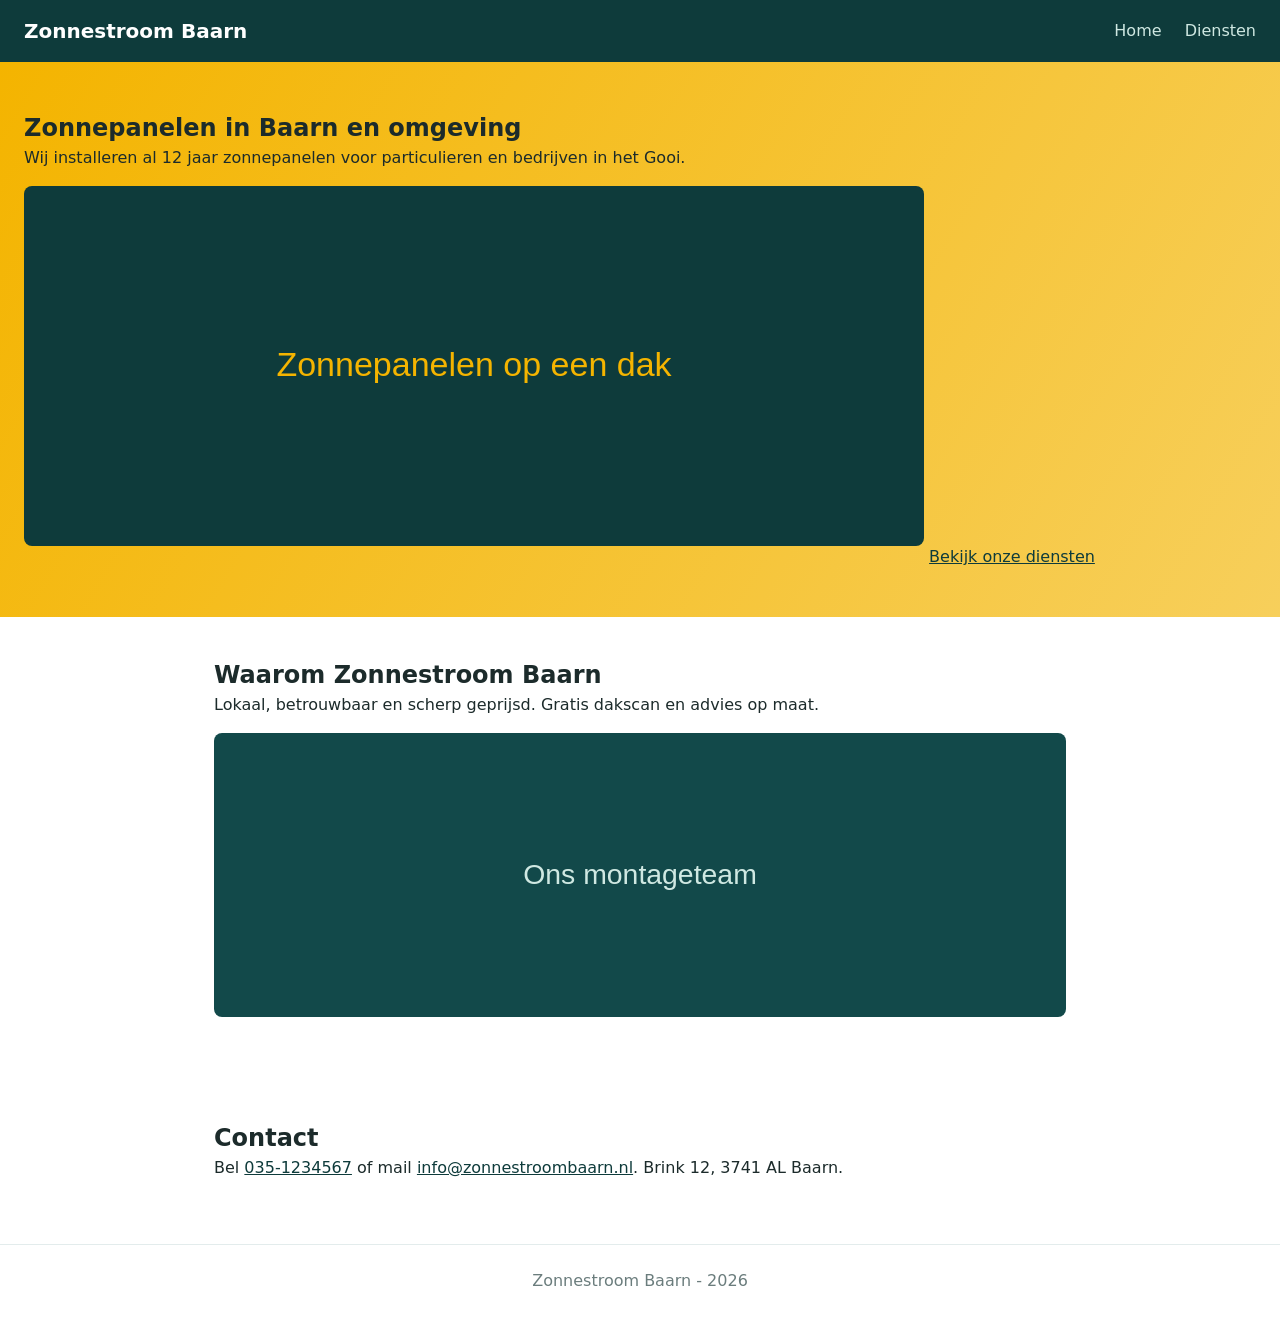
<file: index.html>
<!DOCTYPE html>
<html lang="nl">
<head>
  <meta charset="utf-8">
  <meta name="viewport" content="width=device-width, initial-scale=1">
  <title>Zonnepanelen in Baarn | Zonnestroom Baarn - installatie &amp; advies</title>
  <meta name="description" content="Zonnepanelen laten installeren in Baarn en het Gooi? Zonnestroom Baarn installeert al 12 jaar voor particulieren en bedrijven. Gratis dakscan en advies op maat.">
  <link rel="canonical" href="https://samuelyael.github.io/seo-demo/">
  <meta property="og:type" content="website">
  <meta property="og:title" content="Zonnepanelen in Baarn | Zonnestroom Baarn">
  <meta property="og:description" content="12 jaar ervaring met zonnepanelen in Baarn en het Gooi. Gratis dakscan en advies op maat.">
  <meta property="og:url" content="https://samuelyael.github.io/seo-demo/">
  <meta property="og:image" content="https://samuelyael.github.io/seo-demo/og.png">
  <meta name="twitter:card" content="summary_large_image">
  <link rel="stylesheet" href="style.css">
  <script type="application/ld+json">
  {
    "@context": "https://schema.org",
    "@type": "LocalBusiness",
    "name": "Zonnestroom Baarn",
    "url": "https://samuelyael.github.io/seo-demo/",
    "telephone": "+31-35-1234567",
    "email": "info@zonnestroombaarn.nl",
    "address": {
      "@type": "PostalAddress",
      "streetAddress": "Brink 12",
      "postalCode": "3741 AL",
      "addressLocality": "Baarn",
      "addressCountry": "NL"
    },
    "areaServed": "Het Gooi",
    "description": "Installatie, onderhoud en reiniging van zonnepanelen in Baarn en omgeving."
  }
  </script>
</head>
<body>
  <header class="topbar">
    <div class="logo">Zonnestroom Baarn</div>
    <nav class="nav" aria-label="Hoofdmenu">
      <a href="index.html">Home</a>
      <a href="diensten.html">Diensten</a>
    </nav>
  </header>

  <main>
    <section class="hero">
      <h1>Zonnepanelen in Baarn en omgeving</h1>
      <p>Wij installeren al 12 jaar zonnepanelen voor particulieren en bedrijven in het Gooi.</p>
      <img src="hero.svg" alt="Zonnepanelen ge&iuml;nstalleerd op een schuin dak in Baarn">
      <a href="diensten.html">Bekijk onze diensten</a>
    </section>

    <section class="section">
      <h2>Waarom Zonnestroom Baarn</h2>
      <p>Lokaal, betrouwbaar en scherp geprijsd. Gratis dakscan en advies op maat.</p>
      <img src="team.svg" alt="Het montageteam van Zonnestroom Baarn">
    </section>

    <section class="section">
      <h2>Contact</h2>
      <p>Bel <a href="tel:+31351234567">035-1234567</a> of mail
        <a href="mailto:info@zonnestroombaarn.nl">info@zonnestroombaarn.nl</a>.
        Brink 12, 3741 AL Baarn.</p>
    </section>
  </main>

  <footer class="footer">Zonnestroom Baarn - 2026</footer>
</body>
</html>
</file>
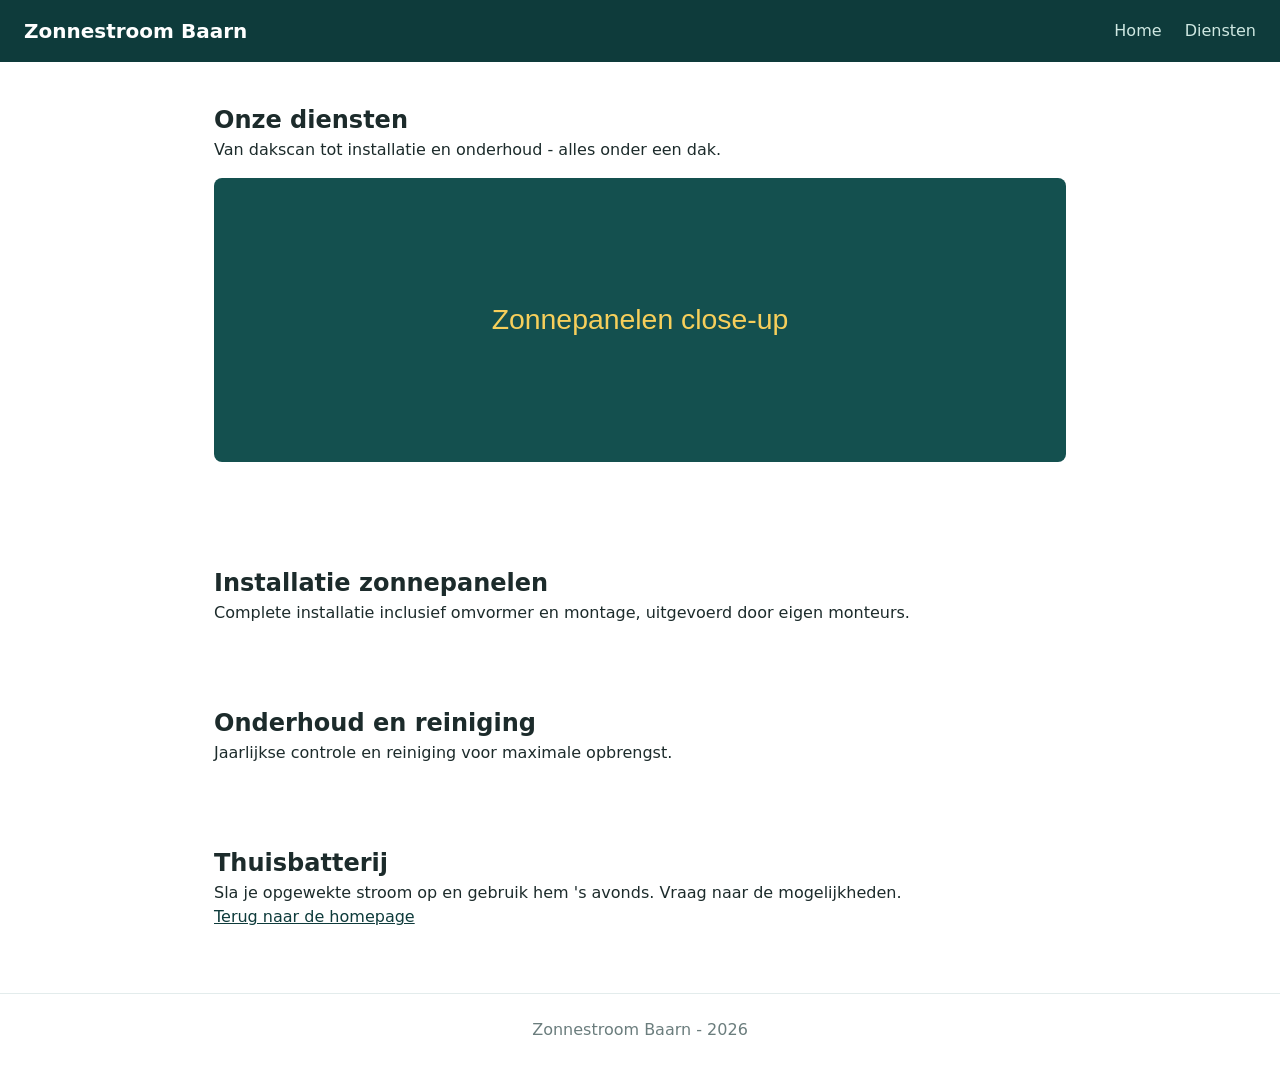
<file: diensten.html>
<!DOCTYPE html>
<html lang="nl">
<head>
  <meta charset="utf-8">
  <meta name="viewport" content="width=device-width, initial-scale=1">
  <title>Diensten: installatie, onderhoud &amp; thuisbatterij | Zonnestroom Baarn</title>
  <meta name="description" content="Onze diensten: installatie van zonnepanelen, jaarlijks onderhoud en reiniging, en thuisbatterijen. Uitgevoerd door eigen monteurs in Baarn en het Gooi.">
  <link rel="canonical" href="https://samuelyael.github.io/seo-demo/diensten.html">
  <meta property="og:type" content="website">
  <meta property="og:title" content="Diensten | Zonnestroom Baarn">
  <meta property="og:description" content="Installatie, onderhoud en thuisbatterijen voor zonnepanelen in Baarn en het Gooi.">
  <meta property="og:url" content="https://samuelyael.github.io/seo-demo/diensten.html">
  <meta property="og:image" content="https://samuelyael.github.io/seo-demo/og.png">
  <meta name="twitter:card" content="summary_large_image">
  <link rel="stylesheet" href="style.css">
  <script type="application/ld+json">
  {
    "@context": "https://schema.org",
    "@type": "Service",
    "serviceType": "Installatie en onderhoud van zonnepanelen",
    "provider": {
      "@type": "LocalBusiness",
      "name": "Zonnestroom Baarn",
      "url": "https://samuelyael.github.io/seo-demo/"
    },
    "areaServed": "Het Gooi"
  }
  </script>
</head>
<body>
  <header class="topbar">
    <div class="logo">Zonnestroom Baarn</div>
    <nav class="nav" aria-label="Hoofdmenu">
      <a href="index.html">Home</a>
      <a href="diensten.html">Diensten</a>
    </nav>
  </header>

  <main>
    <section class="section">
      <h1>Onze diensten</h1>
      <p>Van dakscan tot installatie en onderhoud - alles onder een dak.</p>
      <img src="panelen.svg" alt="Close-up van zonnepanelen ge&iuml;nstalleerd door Zonnestroom Baarn">
    </section>

    <section class="section">
      <h2>Installatie zonnepanelen</h2>
      <p>Complete installatie inclusief omvormer en montage, uitgevoerd door eigen monteurs.</p>
    </section>

    <section class="section">
      <h2>Onderhoud en reiniging</h2>
      <p>Jaarlijkse controle en reiniging voor maximale opbrengst.</p>
    </section>

    <section class="section">
      <h2>Thuisbatterij</h2>
      <p>Sla je opgewekte stroom op en gebruik hem 's avonds. Vraag naar de mogelijkheden.</p>
      <a href="index.html">Terug naar de homepage</a>
    </section>
  </main>

  <footer class="footer">Zonnestroom Baarn - 2026</footer>
</body>
</html>
</file>
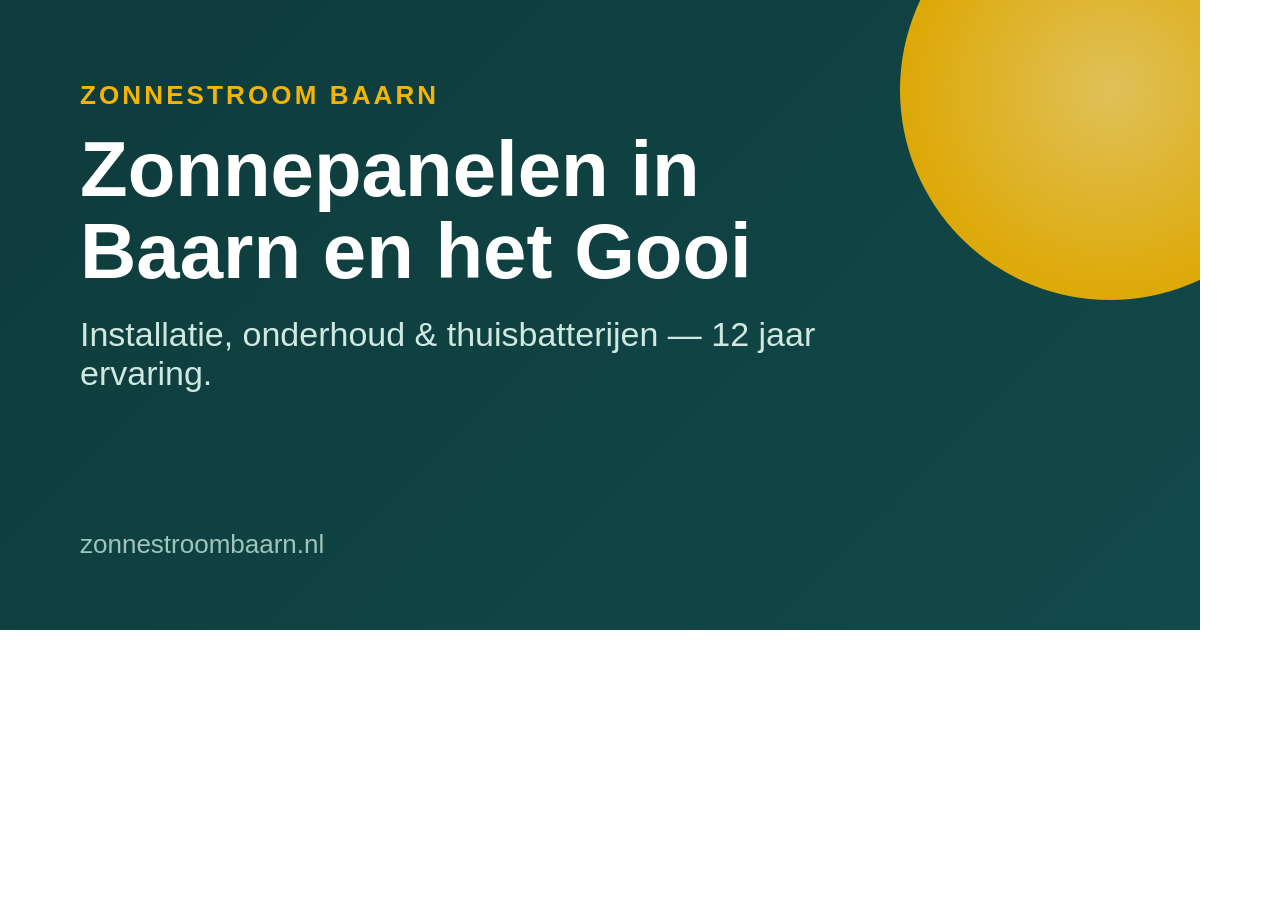
<file: og.html>
<!DOCTYPE html>
<html lang="nl">
<head><meta charset="utf-8"><style>
  html,body{margin:0;padding:0}
  .card{width:1200px;height:630px;background:linear-gradient(135deg,#0e3b3b 0%,#12494a 100%);
    font-family:Segoe UI,Arial,sans-serif;color:#fff;position:relative;overflow:hidden;box-sizing:border-box;padding:80px}
  .sun{position:absolute;right:-120px;top:-120px;width:420px;height:420px;border-radius:50%;
    background:radial-gradient(circle at 50% 50%,#f7cf5b 0%,#f4b400 70%);opacity:.9}
  .kicker{color:#f4b400;font-weight:700;letter-spacing:.12em;text-transform:uppercase;font-size:26px}
  h1{font-size:78px;line-height:1.05;margin:18px 0 22px;max-width:820px}
  p{font-size:34px;color:#cfe8e2;max-width:760px;margin:0}
  .foot{position:absolute;bottom:70px;left:80px;font-size:26px;color:#9fc4bd}
</style></head>
<body>
  <div class="card">
    <div class="sun"></div>
    <div class="kicker">Zonnestroom Baarn</div>
    <h1>Zonnepanelen in Baarn en het Gooi</h1>
    <p>Installatie, onderhoud &amp; thuisbatterijen — 12 jaar ervaring.</p>
    <div class="foot">zonnestroombaarn.nl</div>
  </div>
</body>
</html>
</file>
<file: style.css>
* { box-sizing: border-box; margin: 0; padding: 0; }
body { font-family: system-ui, Arial, sans-serif; color: #1c2b2b; line-height: 1.5; }
.topbar { display: flex; justify-content: space-between; align-items: center; padding: 16px 24px; background: #0e3b3b; color: #fff; }
.logo { font-weight: 700; font-size: 20px; }
.nav a { color: #cfe8e2; text-decoration: none; margin-left: 18px; }
.nav a:hover { color: #fff; }
.hero { padding: 48px 24px; background: linear-gradient(120deg, #f4b400 0%, #f7cf5b 100%); }
.section { padding: 40px 24px; max-width: 900px; margin: 0 auto; }
.big { font-size: 30px; font-weight: 700; margin-bottom: 12px; }
.hero .big { font-size: 40px; }
img { max-width: 100%; height: auto; border-radius: 8px; margin: 16px 0; }
a { color: #0e3b3b; }
.footer { padding: 24px; text-align: center; color: #6b7d7d; border-top: 1px solid #e3ecec; margin-top: 24px; }
</file>
